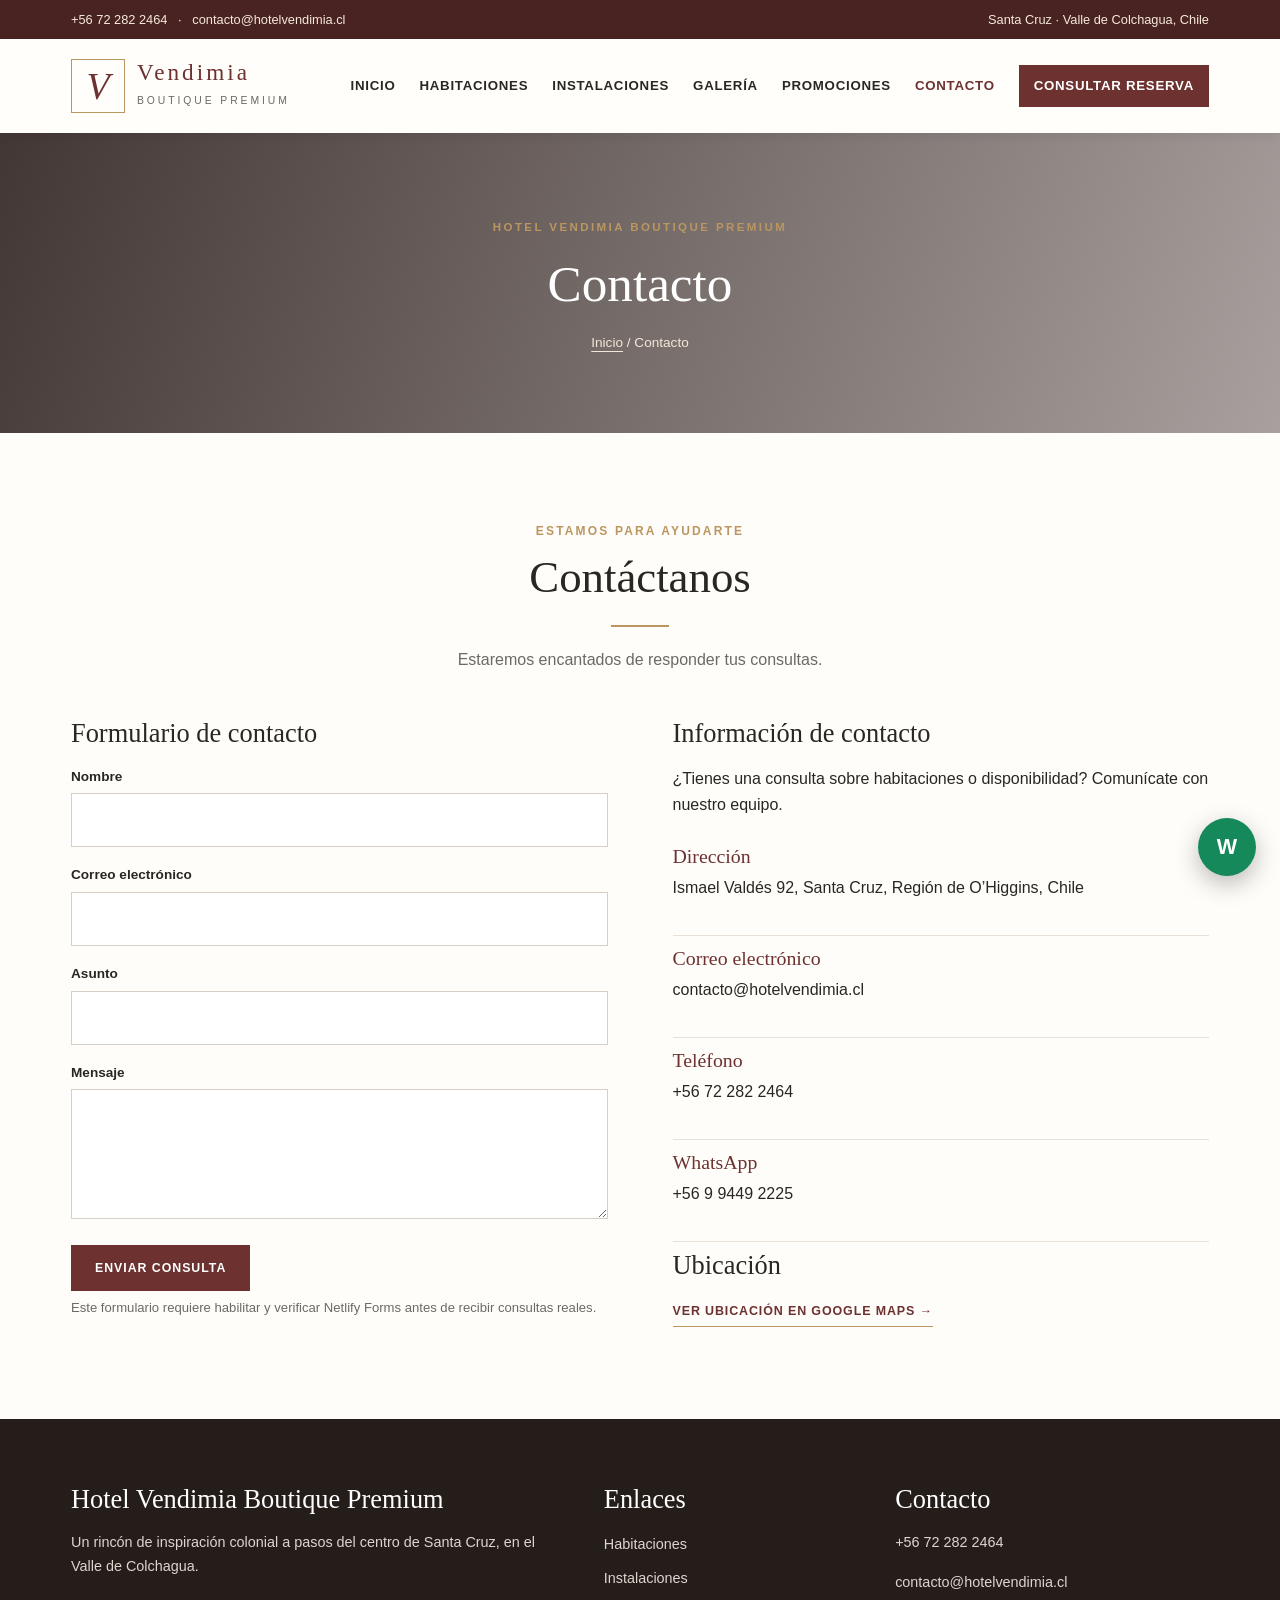
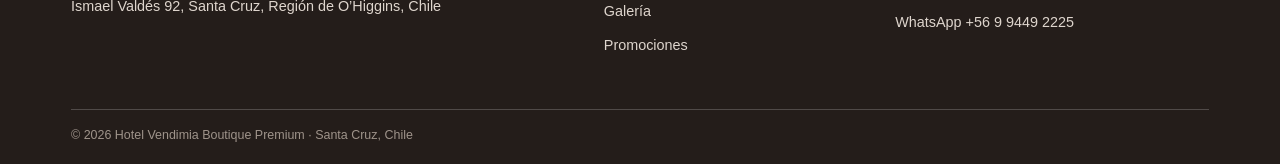
<file: contactos.html>
<!doctype html>
<html lang="es-CL">
<head>
<meta charset="utf-8">
<meta name="viewport" content="width=device-width, initial-scale=1">
<meta name="robots" content="noindex,nofollow">
<meta name="description" content="Dirección, teléfono, WhatsApp y formulario de Hotel Vendimia Boutique Premium.">
<meta name="theme-color" content="#482322">
<title>Contacto | Hotel Vendimia Boutique Premium</title>
<link rel="stylesheet" href="/styles.css">
<link rel="icon" href="/favicon.svg" type="image/svg+xml">
<script src="/site.js" defer></script>
</head>
<body>
<div id="site-header"></div>
<main id="content"><noscript><p>Para navegar por el sitio de prueba, activa JavaScript. Puedes contactarnos en contacto@hotelvendimia.cl.</p></noscript></main>
<div id="site-footer"></div>
<form name="contacto-boutique" method="POST" data-netlify="true" netlify-honeypot="bot-field" hidden><input type="hidden" name="form-name" value="contacto-boutique"><input name="bot-field"><input name="nombre"><input name="email"><input name="asunto"><textarea name="mensaje"></textarea></form>
</body>
</html>
</file>
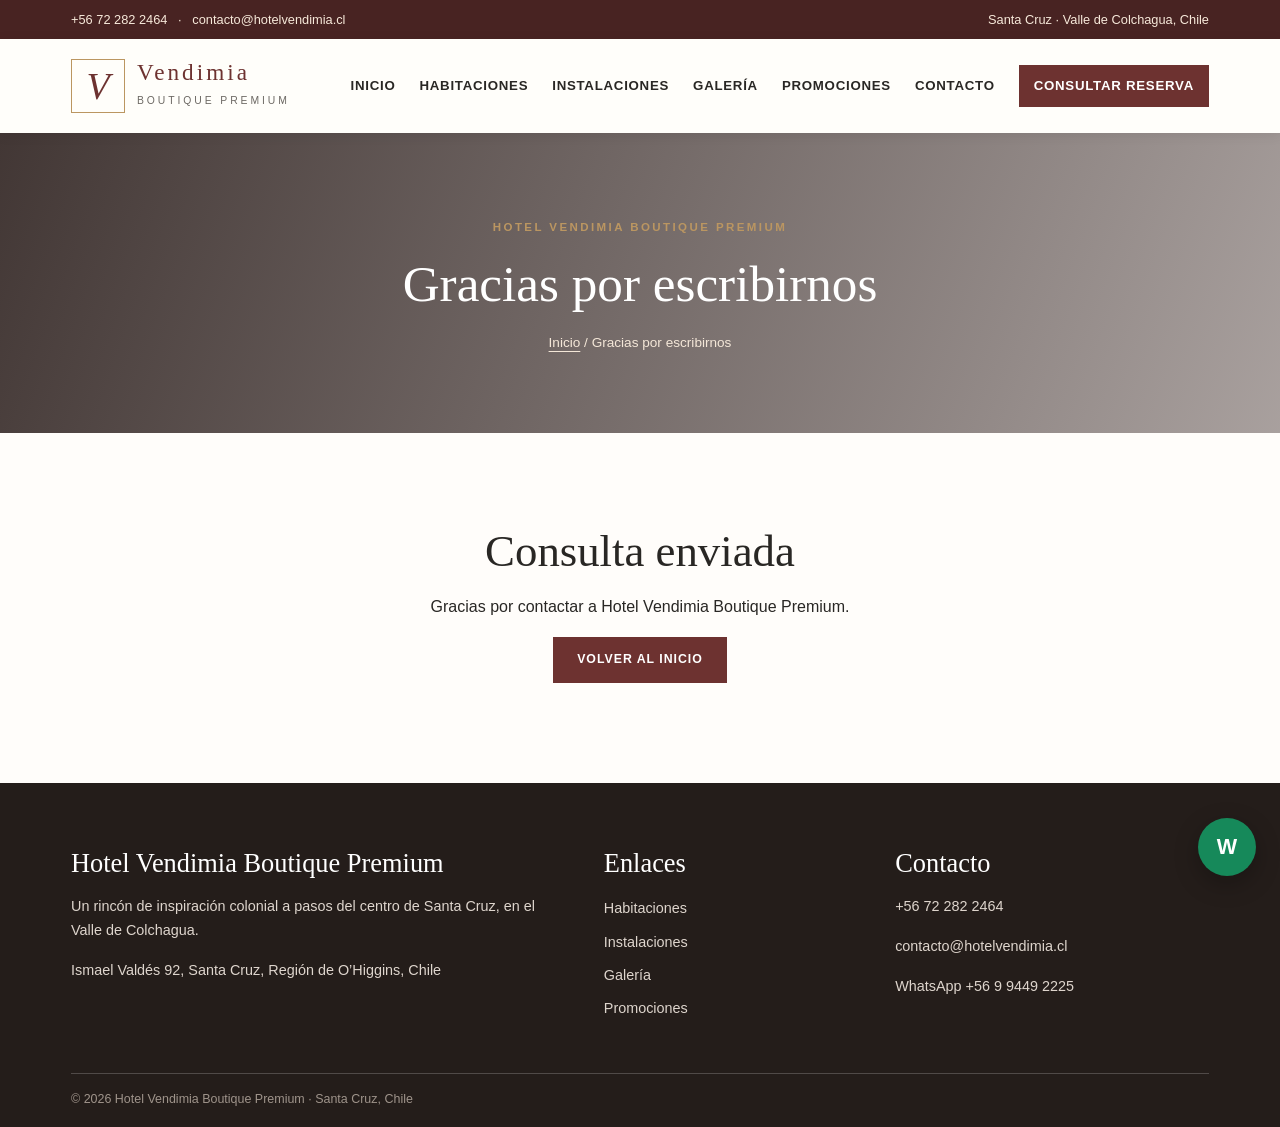
<file: gracias.html>
<!doctype html>
<html lang="es-CL">
<head>
<meta charset="utf-8">
<meta name="viewport" content="width=device-width, initial-scale=1">
<meta name="robots" content="noindex,nofollow">
<meta name="description" content="Confirmación de contacto con Hotel Vendimia Boutique Premium.">
<meta name="theme-color" content="#482322">
<title>Gracias | Hotel Vendimia Boutique Premium</title>
<link rel="stylesheet" href="/styles.css">
<link rel="icon" href="/favicon.svg" type="image/svg+xml">
<script src="/site.js" defer></script>
</head>
<body>
<div id="site-header"></div>
<main id="content"><noscript><p>Para navegar por el sitio de prueba, activa JavaScript. Puedes contactarnos en contacto@hotelvendimia.cl.</p></noscript></main>
<div id="site-footer"></div>

</body>
</html>
</file>
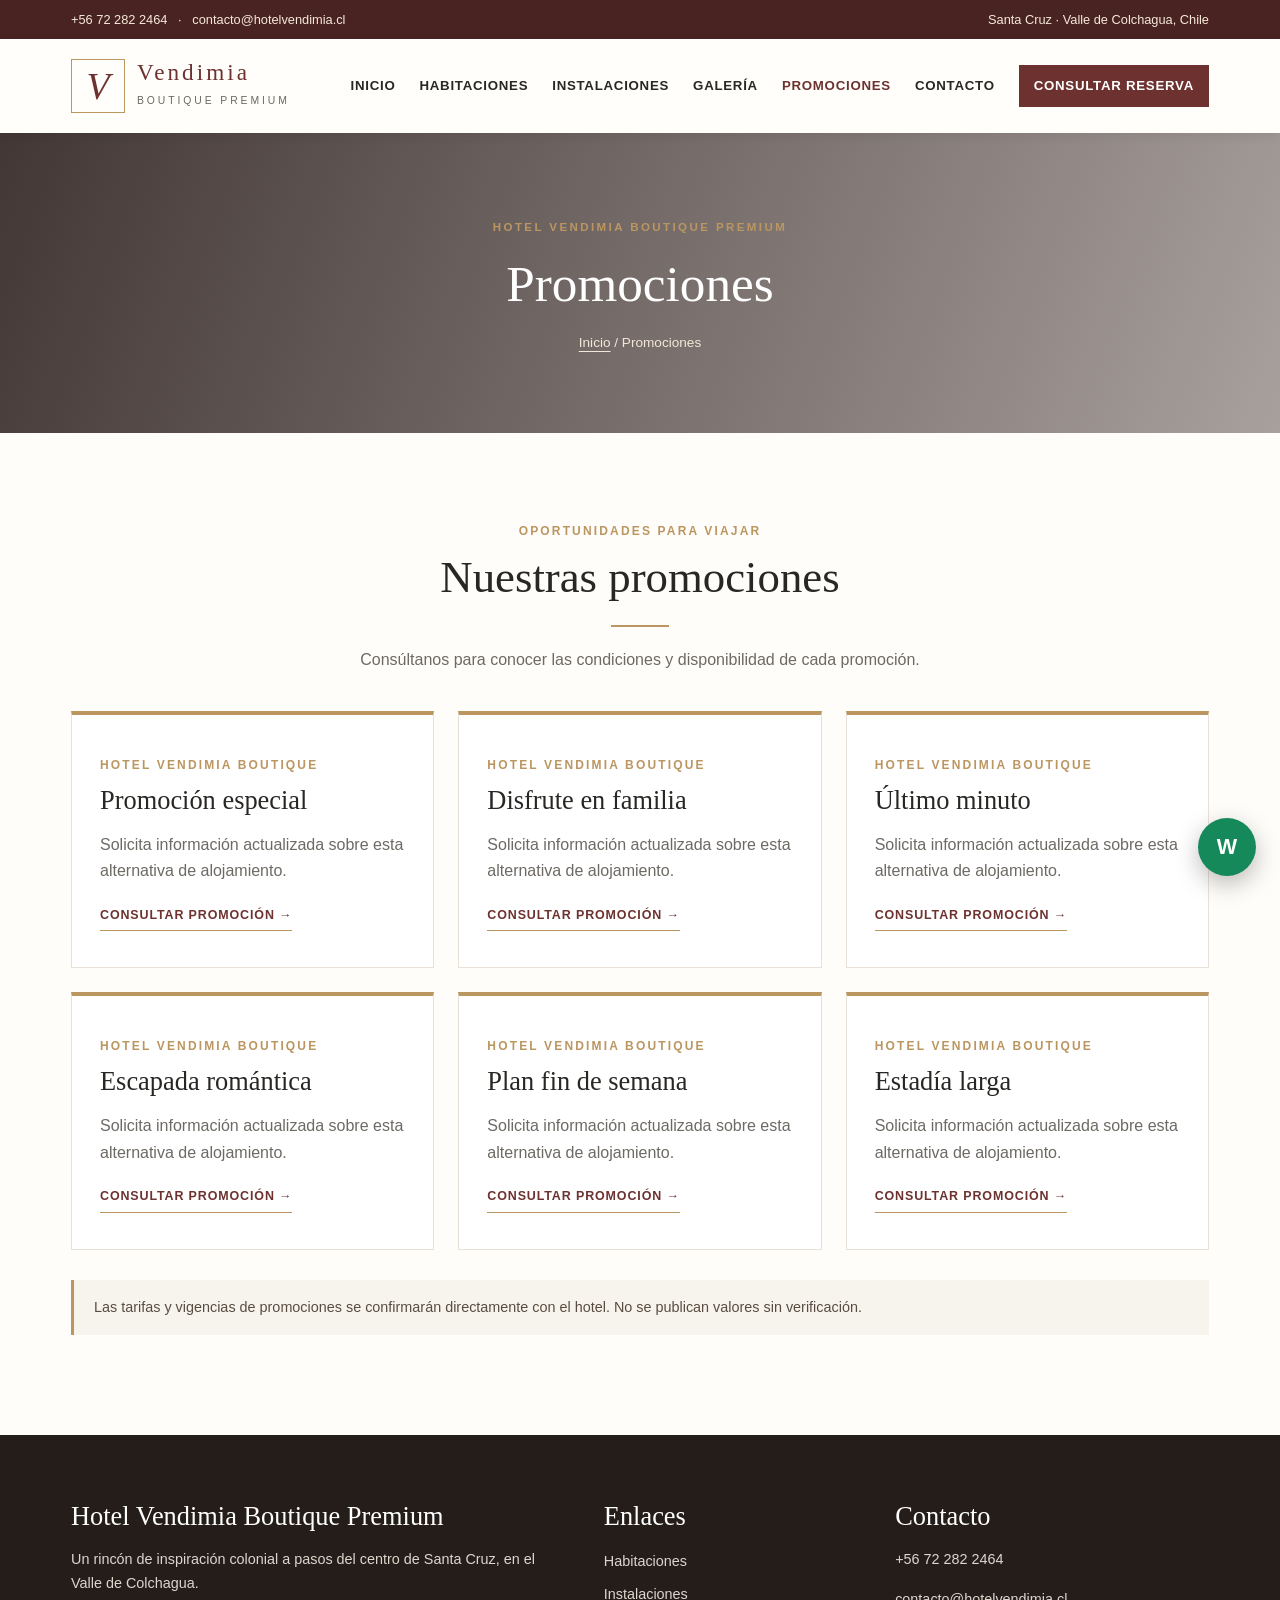
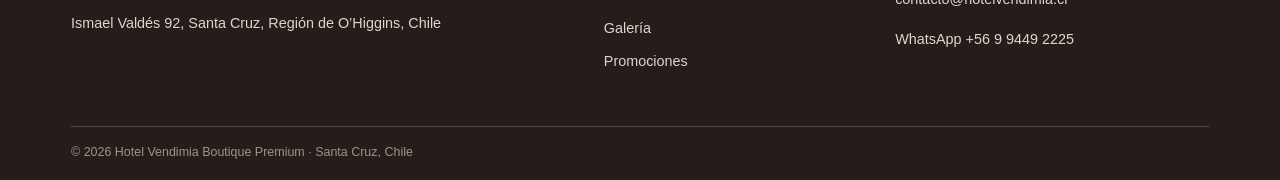
<file: promociones.html>
<!doctype html>
<html lang="es-CL">
<head>
<meta charset="utf-8">
<meta name="viewport" content="width=device-width, initial-scale=1">
<meta name="robots" content="noindex,nofollow">
<meta name="description" content="Consulta promociones y alojamiento directamente con Hotel Vendimia Boutique Premium.">
<meta name="theme-color" content="#482322">
<title>Promociones | Hotel Vendimia Boutique Premium</title>
<link rel="stylesheet" href="/styles.css">
<link rel="icon" href="/favicon.svg" type="image/svg+xml">
<script src="/site.js" defer></script>
</head>
<body>
<div id="site-header"></div>
<main id="content"><noscript><p>Para navegar por el sitio de prueba, activa JavaScript. Puedes contactarnos en contacto@hotelvendimia.cl.</p></noscript></main>
<div id="site-footer"></div>

</body>
</html>
</file>
<file: styles.css>
/* Hotel Vendimia Boutique Premium — reconstrucción inicial, noviembre 2026 */
:root{--wine:#6d3230;--wine-dark:#482322;--gold:#bb9661;--cream:#f7f4ed;--paper:#fffdfa;--ink:#292724;--muted:#6d6964;--line:#e9e0d7;--shadow:0 16px 44px rgba(40,29,20,.09)}
*{box-sizing:border-box}html{scroll-behavior:smooth}body{margin:0;background:var(--paper);font-family:Arial,Helvetica,sans-serif;line-height:1.65;color:var(--ink)}img{max-width:100%;display:block}a{color:inherit;text-decoration:none}button,input,textarea{font:inherit}button{cursor:pointer}p{margin:.4rem 0 1rem}h1,h2,h3,h4{font-family:Georgia,'Times New Roman',serif;line-height:1.22;font-weight:normal;margin:.4rem 0 1rem}h1{font-size:clamp(2.7rem,5.6vw,5.5rem)}h2{font-size:clamp(2rem,3.5vw,3.4rem)}h3{font-size:1.65rem}h4{font-size:1.24rem}.wrap{max-width:1190px;margin:auto;padding:0 26px}.eyebrow{text-transform:uppercase;font-size:.72rem;font-weight:bold;letter-spacing:.21em;color:var(--gold)}.section{padding:84px 0}.section.alt{background:var(--cream)}.section-head{text-align:center;max-width:750px;margin:0 auto 38px}.section-head p{color:var(--muted)}.separator{width:58px;height:2px;background:var(--gold);margin:20px auto}.muted{color:var(--muted)}.kicker{color:var(--gold);letter-spacing:.18em;text-transform:uppercase;font-size:.75rem;font-weight:700}.top-strip{background:var(--wine-dark);color:#f7e9da;padding:9px 0;font-size:.8rem}.top-strip .wrap{display:flex;justify-content:space-between;gap:16px;flex-wrap:wrap}.top-strip a:hover{text-decoration:underline}.main-header{background:#fffefa;box-shadow:0 2px 12px rgba(0,0,0,.08);position:sticky;top:0;z-index:20}.nav-wrap{display:flex;align-items:center;justify-content:space-between;gap:22px;min-height:94px}.brand{display:flex;align-items:center;gap:12px;min-width:190px}.brand-symbol{height:54px;width:54px;border:1px solid var(--gold);display:grid;place-items:center;color:var(--wine);font:italic 38px Georgia,serif}.brand-copy strong{display:block;letter-spacing:.13em;font-family:Georgia,serif;font-size:1.45rem;font-weight:normal;line-height:1.1;color:var(--wine)}.brand-copy small{font-size:.65rem;letter-spacing:.28em;color:var(--muted);text-transform:uppercase}.nav{display:flex;align-items:center;gap:24px}.nav a{font-size:.83rem;font-weight:600;text-transform:uppercase;letter-spacing:.055em}.nav a:not(.btn):hover,.nav a.active{color:var(--wine)}.menu-toggle{display:none;background:none;border:1px solid var(--line);border-radius:4px;padding:8px 11px;color:var(--wine);font-size:1.5rem}.btn{display:inline-flex;justify-content:center;align-items:center;gap:8px;min-height:46px;padding:11px 23px;background:var(--wine);color:#fff!important;border:1px solid var(--wine);text-transform:uppercase;letter-spacing:.08em;font-size:.77rem;font-weight:700;transition:transform .2s,background .2s,border-color .2s}.btn:hover{background:var(--wine-dark);transform:translateY(-2px)}.btn-outline{background:transparent!important;border-color:#fff;color:#fff!important}.btn-outline:hover{background:#fff!important;color:var(--wine)!important}.btn-light{background:var(--paper);border-color:var(--paper);color:var(--wine)!important}.btn-sm{padding:9px 14px;min-height:40px}.hero{min-height:620px;position:relative;display:grid;align-items:center;isolation:isolate;background:#513d32}.hero:before{content:'';position:absolute;inset:0;background:linear-gradient(90deg,rgba(19,16,14,.76) 0%,rgba(20,15,11,.53) 55%,rgba(16,12,10,.25) 100%);z-index:-1}.hero .hero-bg{position:absolute;inset:0;z-index:-2;width:100%;height:100%;object-fit:cover}.hero-content{color:#fff;padding:85px 26px}.hero-content .eyebrow{color:#f8d8a0}.hero-content p{font-size:1.12rem;max-width:580px;margin:17px 0 28px;color:#f3ebdf}.hero-actions{display:flex;gap:14px;flex-wrap:wrap}.hero h1 span{color:#f1d19b}.intro-split{display:grid;grid-template-columns:1fr 1fr;gap:70px;align-items:center}.intro-images{position:relative}.intro-images img{width:100%;height:440px;object-fit:cover;box-shadow:var(--shadow)}.intro-images:after{content:'';position:absolute;border:4px solid var(--gold);top:18px;left:18px;right:-18px;bottom:-18px;z-index:-1}.intro-copy>p{color:var(--muted)}.benefits{display:grid;grid-template-columns:repeat(4,1fr);gap:22px;margin:40px 0 30px}.benefit{border:1px solid var(--line);padding:24px 14px;text-align:center;background:#fff}.benefit-icon{font-size:1.7rem;color:var(--gold)}.benefit h4{font-size:1.12rem;margin:12px 0 5px}.benefit p{font-size:.88rem;color:var(--muted);margin:0}.center{text-align:center}.cards{display:grid;grid-template-columns:repeat(3,1fr);gap:26px}.card{background:#fff;box-shadow:var(--shadow);overflow:hidden;min-width:0}.card-photo{width:100%;height:245px;object-fit:cover}.card-body{padding:26px}.card-body p{color:var(--muted);font-size:.95rem}.text-link{display:inline-flex;align-items:center;gap:5px;text-transform:uppercase;color:var(--wine);font-weight:bold;letter-spacing:.07em;font-size:.78rem;border-bottom:1px solid var(--gold);padding-bottom:5px}.text-link:hover{color:var(--gold)}.facilities{display:grid;grid-template-columns:repeat(2,1fr);gap:24px}.facility{height:315px;position:relative;overflow:hidden;background:#3d3028}.facility img{width:100%;height:100%;object-fit:cover;transition:transform .6s}.facility:hover img{transform:scale(1.05)}.facility:after{content:'';position:absolute;inset:0;background:linear-gradient(0deg,rgba(15,12,10,.68),transparent 70%)}.facility h3{position:absolute;z-index:1;bottom:16px;left:25px;color:#fff}.cta-band{background:var(--wine);padding:58px 0;color:white;text-align:center}.cta-band h2{font-size:clamp(2rem,3vw,3rem)}.interest-grid{display:grid;grid-template-columns:repeat(3,1fr);gap:24px}.interest{border:1px solid var(--line);padding:28px;background:#fff;text-align:center}.interest strong{font-family:Georgia,serif;font-size:1.25rem;font-weight:normal}.interest span{display:block;font-size:1.5rem;margin-bottom:12px}.page-hero{background:linear-gradient(110deg,rgba(30,17,15,.84),rgba(39,21,20,.4)),url('https://www.hotelvendimia.cl/images/slider-2.jpg') center 45%/cover;min-height:300px;display:grid;place-items:center;text-align:center;color:#fff;padding:48px 25px}.page-hero h1{font-size:clamp(2.4rem,4vw,4.1rem)}.crumb{font-size:.85rem;color:#f4e7d8}.crumb a{text-decoration:underline;text-underline-offset:4px}.room-grid{display:grid;grid-template-columns:repeat(3,1fr);gap:25px}.room-detail{display:grid;grid-template-columns:1.15fr .85fr;gap:55px;align-items:start}.room-images{display:grid;grid-template-columns:repeat(2,1fr);gap:12px}.room-images img{height:180px;width:100%;object-fit:cover}.room-images img:first-child{grid-column:1/-1;height:390px}.amenities{display:grid;grid-template-columns:1fr 1fr;gap:12px;margin:24px 0;padding:0;list-style:none}.amenities li{padding:11px 0;border-bottom:1px solid var(--line);font-size:.9rem}.amenities li:before{content:'✓';color:var(--wine);margin-right:9px;font-weight:bold}.gallery{display:grid;grid-template-columns:repeat(4,1fr);gap:12px}.gallery img{width:100%;height:225px;object-fit:cover;cursor:zoom-in;transition:filter .2s}.gallery img:hover{filter:brightness(.82)}.promos{display:grid;grid-template-columns:repeat(3,1fr);gap:24px}.promo{padding:36px 28px;background:#fff;border:1px solid var(--line);border-top:4px solid var(--gold)}.promo p{color:var(--muted)}.contact-layout{display:grid;grid-template-columns:1fr 1fr;gap:65px}.contact-block{border-bottom:1px solid var(--line);padding:10px 0 18px}.contact-block h4{margin:0 0 4px;color:var(--wine)}.field{display:block;margin-bottom:17px}.field span{display:block;font-size:.85rem;margin-bottom:5px;font-weight:bold}.field input,.field textarea{border:1px solid #d7cfc5;background:white;padding:13px 15px;width:100%;outline-color:var(--gold);border-radius:0}.field textarea{min-height:130px}.notice{background:var(--cream);border-left:3px solid var(--gold);padding:16px 20px;color:#594c41;font-size:.9rem}.footer{background:#241d1a;color:#ddd1c4;padding:58px 0 18px}.footer-grid{display:grid;grid-template-columns:2fr 1fr 1.3fr;gap:50px}.footer h3{color:#fff}.footer p,.footer a{font-size:.9rem;color:#ded5cd}.footer a:hover{color:#fff;text-decoration:underline}.footer ul{padding:0;list-style:none}.footer li{margin:7px 0}.footer-bottom{border-top:1px solid rgba(255,255,255,.2);margin-top:35px;padding-top:15px;font-size:.78rem;color:#9f948b}.float-wa{position:fixed;right:24px;bottom:24px;width:58px;height:58px;border-radius:50%;display:grid;place-items:center;background:#16895a;color:#fff;font-weight:bold;font-size:1.35rem;z-index:18;box-shadow:0 8px 25px #0004}.lightbox{position:fixed;inset:0;background:rgba(10,7,6,.94);z-index:100;display:flex;align-items:center;justify-content:center;padding:45px;cursor:zoom-out}.lightbox img{max-height:88vh;max-width:92vw;object-fit:contain}.lightbox button{position:absolute;top:15px;right:20px;background:none;border:0;color:#fff;font-size:2.3rem}.hide{display:none!important}
@media(max-width:1050px){.nav{gap:13px}.nav a{font-size:.76rem}.brand{min-width:auto}.brand-symbol{height:47px;width:47px;font-size:30px}.brand-copy strong{font-size:1.2rem}.cards,.room-grid,.promos{grid-template-columns:repeat(2,1fr)}.intro-split{gap:35px}}
@media(max-width:770px){.top-strip{font-size:.74rem}.nav-wrap{min-height:75px}.menu-toggle{display:block}.nav{display:none;position:absolute;top:100%;left:0;right:0;flex-direction:column;align-items:stretch;gap:0;background:#fff;box-shadow:0 18px 24px #0002;padding:12px 26px 25px}.nav.open{display:flex}.nav a{padding:13px 4px;border-bottom:1px solid var(--line)}.nav .btn{margin-top:14px}.hero{min-height:530px}.hero-content{padding:66px 26px}.intro-split,.room-detail,.contact-layout{grid-template-columns:1fr}.intro-images img{height:340px}.benefits{grid-template-columns:repeat(2,1fr)}.gallery{grid-template-columns:repeat(3,1fr)}.footer-grid{grid-template-columns:1fr 1fr;gap:30px}.footer-grid>div:first-child{grid-column:1/-1}.section{padding:63px 0}}
@media(max-width:520px){.wrap{padding:0 18px}.top-strip .wrap{display:block}.top-strip .wrap>span:last-child{display:none}.brand-copy strong{font-size:1.1rem}.brand-copy small{font-size:.54rem}.hero h1{font-size:2.65rem}.hero-actions{flex-direction:column;align-items:flex-start}.cards,.room-grid,.promos,.facilities,.interest-grid{grid-template-columns:1fr}.benefits{gap:10px}.benefit{padding:17px 7px}.gallery{grid-template-columns:repeat(2,1fr);gap:7px}.gallery img{height:145px}.facility{height:265px}.room-images img:first-child{height:280px}.footer-grid{grid-template-columns:1fr}.footer-grid>div:first-child{grid-column:auto}.float-wa{right:17px;bottom:18px}.section{padding:54px 0}}
</file>
